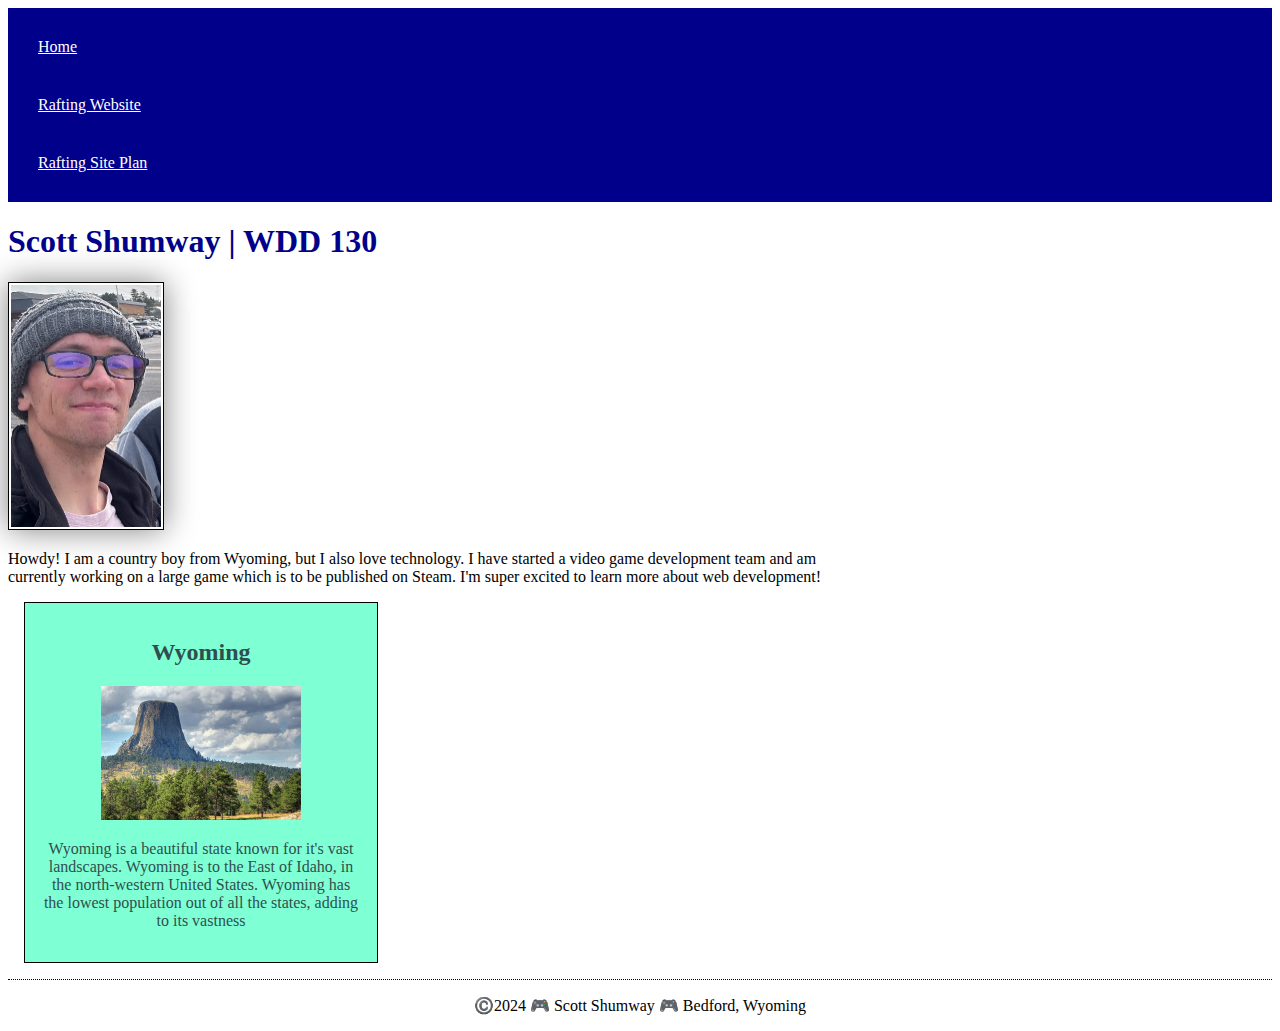
<file: index.html>
<!DOCTYPE html>
<html lang="en-US">
    <head>
        <meta charset="utf-8">
        <meta name="viewport" content="width=device-width,initial-scale=1.0">
        <title>Scott Shumway | WDD 130</title>
        <meta name="description" content="This is the homepage for my work that is done within the WDD130 class at BYU-I. This is the main page, which contains information about myself, Scott Shumway">
        <meta name="author" content="Scott Shumway">
        <link rel="stylesheet" href="styles/styles.css">
    </head>
    <body>
        <header>
            <nav>
                <a href="#">Home</a>
                <a href="wwr/">Rafting Website</a>
                <a href="wwr/site-plan-rafting.html">Rafting Site Plan</a>
            </nav>
        </header>
        <main>
            <h1>Scott Shumway | WDD 130</h1>
            <img src="images/profile.jpg" alt="Hello, my name is Scott Shumway" width="200">
            <p>Howdy! I am a country boy from Wyoming, but I also love technology. I have started a video game 
               development team and am currently working on a large game which is to be published on Steam. I'm 
               super excited to learn more about web development!
            </p>
        </main>
        <aside>
            <h2>Wyoming</h2>
            <img src="images/devils-tower.jpg" alt="Devils Tower, Wyoming" width="300">
            <p>Wyoming is a beautiful state known for it's vast landscapes. Wyoming is to the East of Idaho, in the north-western United States. Wyoming has the lowest population out of all the states, adding to its vastness</p>
        </aside>
        <footer>
            <p>©️2024 🎮 Scott Shumway 🎮 Bedford, Wyoming</p>
        </footer>
    </body>
</html>
</file>
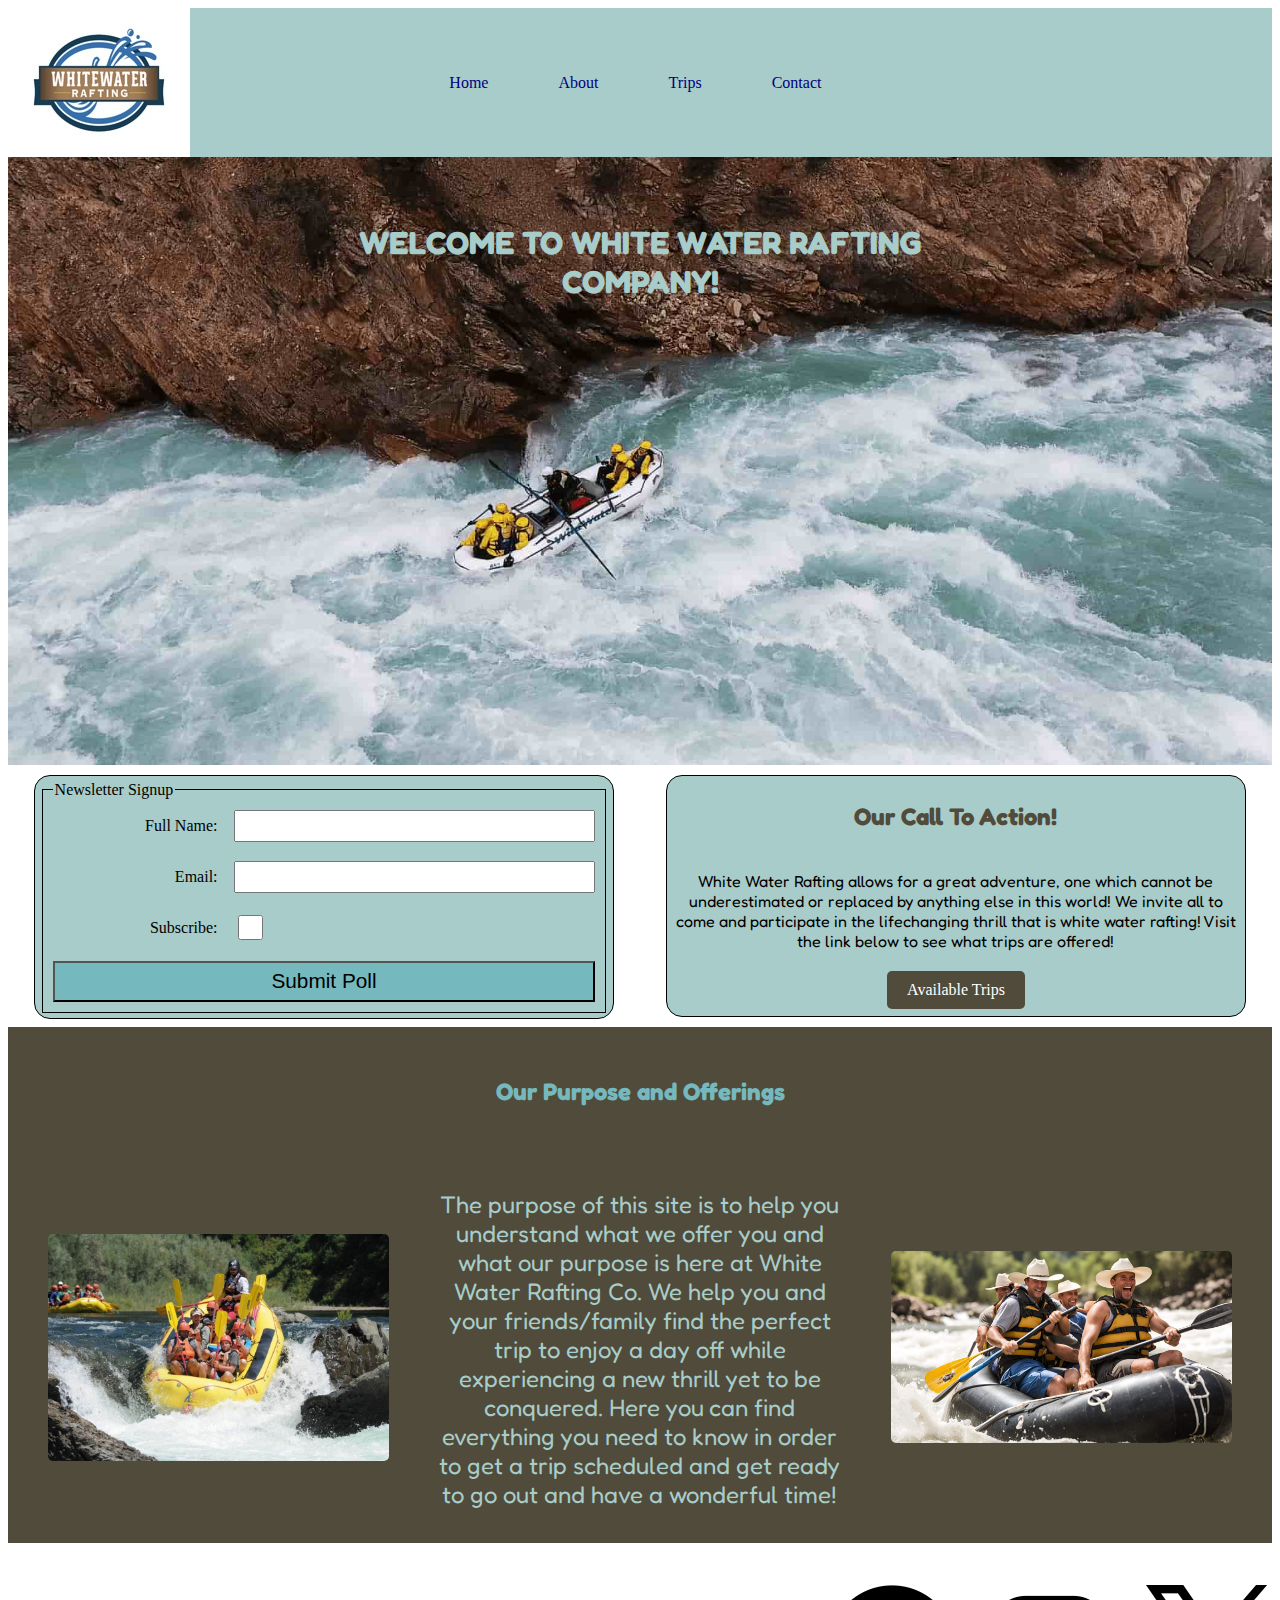
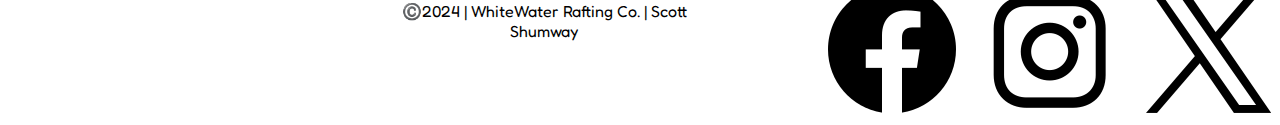
<file: wwr/index.html>
<!DOCTYPE html>
<html lang="en">
<head>
    <meta charset="UTF-8">
    <meta name="viewport" content="width=device-width, initial-scale=1.0">
    <title>Rafting Co. | Home</title>
    <link rel="stylesheet" href="styles/rafting.css">
    <meta name="author" content="Scott Shumway">
    <meta name="description" content="This is the home page for the rafting website">
    <link rel="preconnect" href="https://fonts.googleapis.com">
    <link rel="preconnect" href="https://fonts.gstatic.com" crossorigin>
    <link href="https://fonts.googleapis.com/css2?family=Fredoka:wght@300..700&display=swap" rel="stylesheet">
</head>
<body>
    <header>
        <img class="top" src="images/logo.jpg" alt="Logo">
        <nav class="navigation">
            <a href="index.html">Home</a>
            <a href="about.html">About</a>
            <a href="trips.html">Trips</a>
            <a href="contact.html">Contact</a>
        </nav>
    </header>
    <main>
        <div class="hero">
            <img src="images/index_hero.jpg" alt="Rafting Hero">
            <h1>WELCOME TO WHITE WATER RAFTING COMPANY!</h1>
        </div>
        <div class="divgrid">
            <section>
                <form>
                    <fieldset>
                        <legend>Newsletter Signup</legend>
                        <div class="form-item column2">
                            <label class="normal" for="fullname">Full Name:</label>
                            <input type="text" id="fullname" name="fullname">
                        </div>
                        <div class="form-item column2">
                            <label class="normal" for="useremail">Email:</label>
                            <input type="email" id="useremail" name="useremail">
                        </div>
                        <div class="form-item column2">
                            <label class="normal" for="signup">Subscribe:</label>
                            <input type="checkbox" id="signup" name="signup">
                        </div>
                        <button type="submit">Submit Poll</button>
                    </fieldset>
                </form>
            </section>
            <section class="call">
                <h2>Our Call To Action!</h2>
                <p>White Water Rafting allows for a great adventure, one which cannot be underestimated or replaced
                     by anything else in this world! We invite all to come and participate in the lifechanging thrill
                    that is white water rafting! Visit the link below to see what trips are offered!</p>
                <nav>
                    <a href="trips.html">Available Trips</a>
                </nav>
            </section>
        </div>
        <div>
            <section class="employees">
                <h2>Our Purpose and Offerings</h2>
                <figure>
                    <img src="images/purpose1.jpg" alt="Image 1">
                </figure>
                <section>
                    <p>
                        The purpose of this site is to help you understand what we offer you and what our purpose is
                        here at White Water Rafting Co. We help you and your friends/family find the perfect trip to
                        enjoy a day off while experiencing a new thrill yet to be conquered. Here you can find everything
                        you need to know in order to get a trip scheduled and get ready to go out and have a wonderful time!
                    </p>
                </section>
                <figure>
                    <img src="images/purpose2.jpg" alt="Image 3">
                </figure>
            </section>
        </div>
    </main>
    <footer>
        <p>©️2024 | WhiteWater Rafting Co. | Scott Shumway</p>
        <nav class="sociallinks">
            <a href="https://facebook.com">
                <img src="images/facebook.webp" alt="Facebook">
            </a>
            <a href="https://instagram.com">
                <img src="images/instagram.webp" alt="Instagram">
            </a>
            <a href="https://x.com">
                <img src="images/x.webp" alt="X">
            </a>
        </nav>
    </footer>
</body>
</html>
</file>
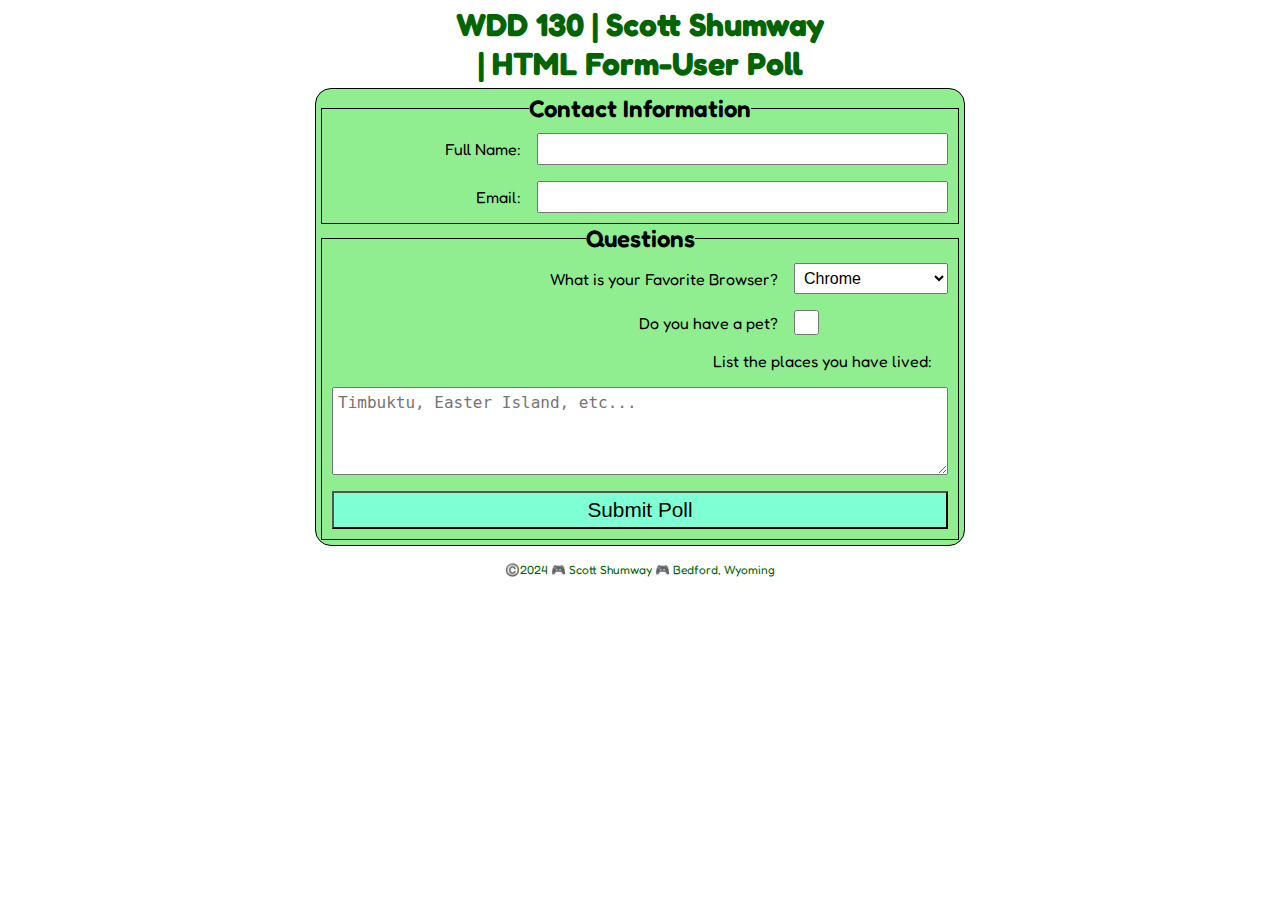
<file: Week05/poll-form.html>
<!DOCTYPE html>
<html lang="en">
<head>
    <meta charset="UTF-8">
    <meta name="viewport" content="width=device-width, initial-scale=1.0">
    <title>WDD 130 | HTML Form-User Poll</title>
    <link rel="stylesheet" href="styles/poll-form.css">
    <link rel="preconnect" href="https://fonts.googleapis.com">
    <link rel="preconnect" href="https://fonts.gstatic.com" crossorigin>
    <link href="https://fonts.googleapis.com/css2?family=Fredoka:wght@300..700&display=swap" rel="stylesheet">
</head>
<body>
    <header>
        <h1>WDD 130 | Scott Shumway | HTML Form-User Poll</h1>
    </header>
    <main>
        <form>
            <fieldset>
                <legend>Contact Information</legend>
                <div class="form-item column2">
                    <label for="fullname">Full Name:</label>
                    <input type="text" id="fullname" name="fullname">
                </div>
                <div class="form-item column2">
                    <label for="useremail">Email:</label>
                    <input type="email" id="useremail" name="useremail">
                </div>
            </fieldset>
            <fieldset>
                <legend>Questions</legend>
                <div class="form-item column1">
                    <label>What is your Favorite Browser?</label>
                    <select id="browser" name="browser">
                        <option value="chrome">Chrome</option>
                        <option value="safari">Safari</option>
                        <option value="firefox">Firefox</option>
                    </select>
                </div>
                <div class="form-item column1">
                    <label for="pet">Do you have a pet?</label>
                    <input type="checkbox" id="pet" name="pet">
                </div>
                <label for="feedback">List the places you have lived:</label>
                <textarea name="feedback" id="feedback" rows="4" placeholder="Timbuktu, Easter Island, etc..."></textarea>
                <button type="submit">Submit Poll</button>
            </fieldset>
        </form>
    </main>
    <footer>
        <p>©️2024 🎮 Scott Shumway 🎮 Bedford, Wyoming</p>
    </footer>
</body>
</html>
</file>
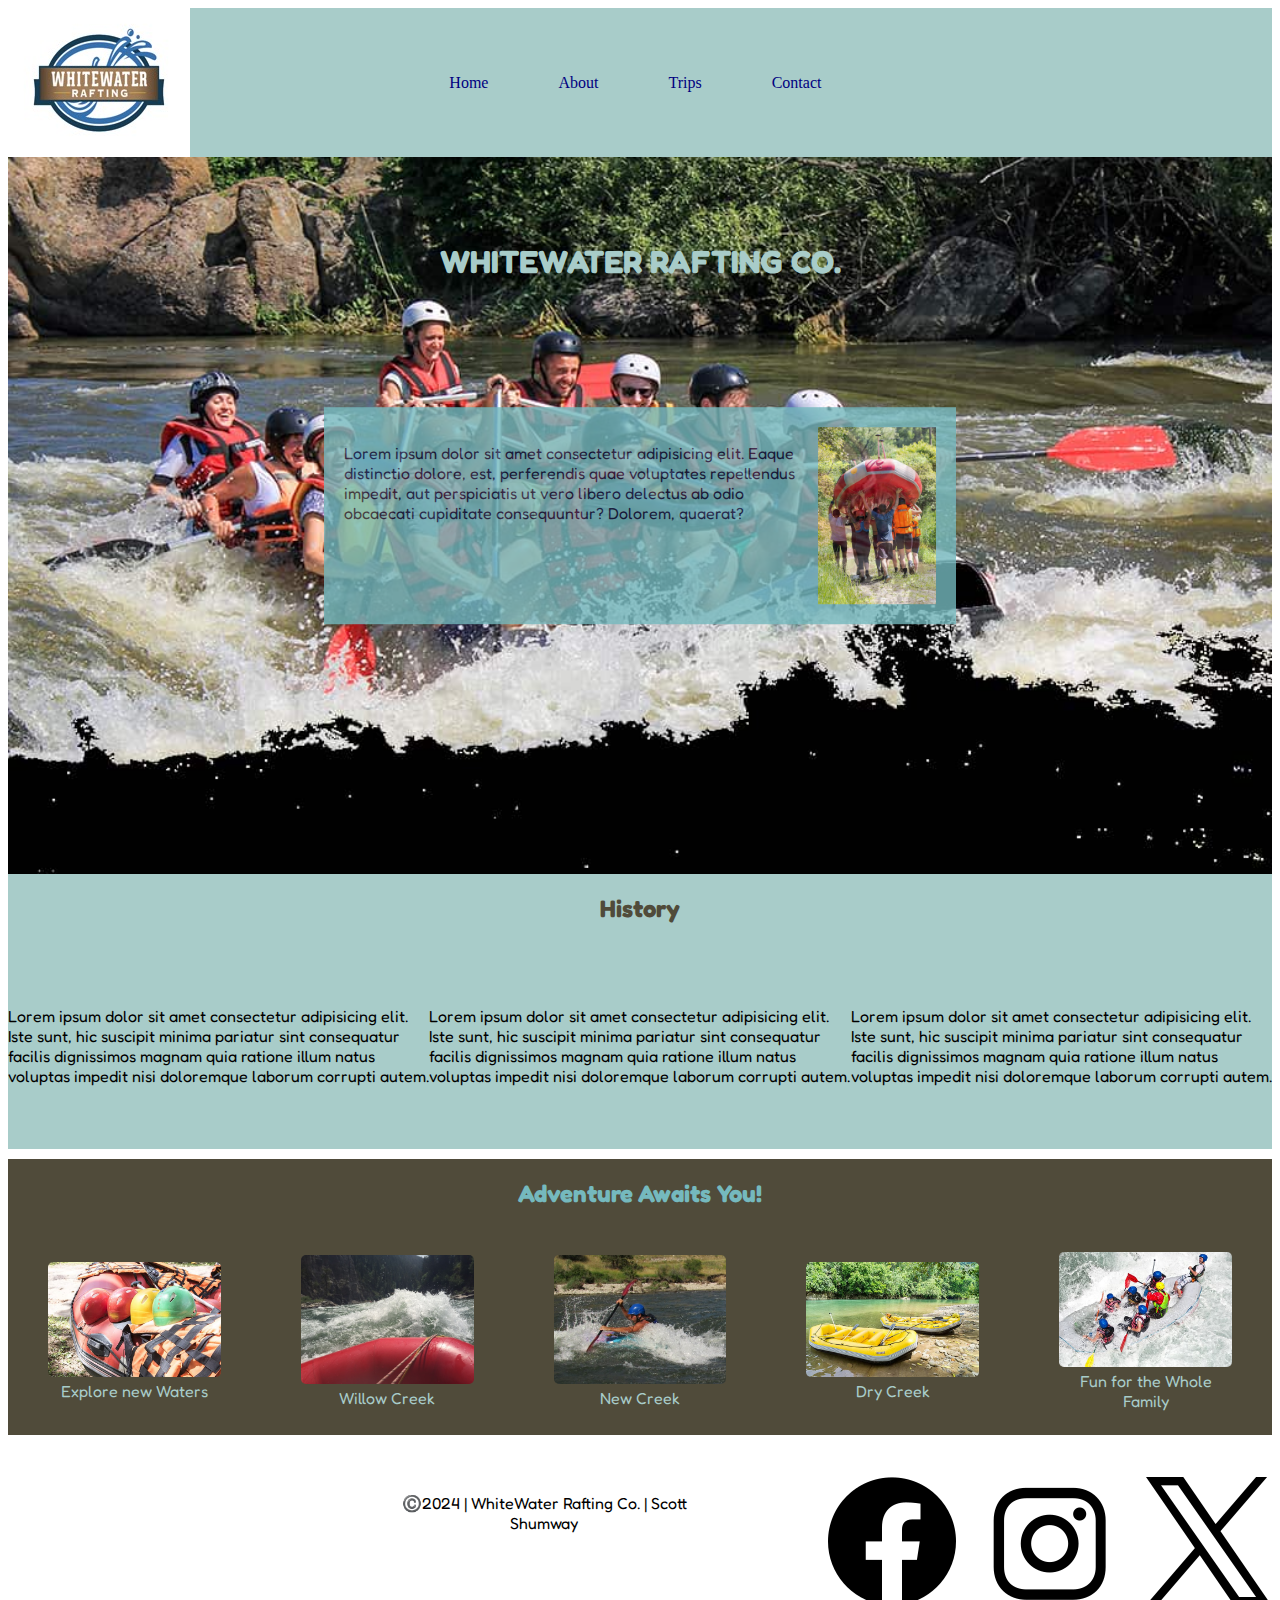
<file: wwr/about.html>
<!DOCTYPE html>
<html lang="en">
<head>
    <meta charset="UTF-8">
    <meta name="viewport" content="width=device-width, initial-scale=1.0">
    <title>Rafting Co. | About Us</title>
    <link rel="stylesheet" href="styles/rafting.css">
    <meta name="author" content="Scott Shumway">
    <meta name="description" content="This is the about us page for the rafting website">
    <link rel="preconnect" href="https://fonts.googleapis.com">
    <link rel="preconnect" href="https://fonts.gstatic.com" crossorigin>
    <link href="https://fonts.googleapis.com/css2?family=Fredoka:wght@300..700&display=swap" rel="stylesheet">
</head>
<body>
    <header>
        <img class="top" src="images/logo.jpg" alt="Logo">
        <nav class="navigation">
            <a href="index.html">Home</a>
            <a href="about.html">About</a>
            <a href="trips.html">Trips</a>
            <a href="contact.html">Contact</a>
        </nav>
    </header>
    <main>
        <div class="hero">
            <img src="images/truehero.jpg" alt="Rafting Location">
            <h1>WHITEWATER RAFTING CO.</h1>
            <article class="profile">
                <img src="images/worker.jpg" alt="Rafting Team">
                <p>Lorem ipsum dolor sit amet consectetur adipisicing elit. Eaque distinctio dolore, est, perferendis quae voluptates repellendus impedit, aut perspiciatis ut vero libero delectus ab odio obcaecati cupiditate consequuntur? Dolorem, quaerat?</p>
            </article>
        </div>
        <section class="history">
            <h2>History</h2>
            <p>Lorem ipsum dolor sit amet consectetur adipisicing elit. Iste sunt, hic suscipit minima pariatur sint consequatur facilis dignissimos magnam quia ratione illum natus voluptas impedit nisi doloremque laborum corrupti autem.</p>
            <p>Lorem ipsum dolor sit amet consectetur adipisicing elit. Iste sunt, hic suscipit minima pariatur sint consequatur facilis dignissimos magnam quia ratione illum natus voluptas impedit nisi doloremque laborum corrupti autem.</p>
            <p>Lorem ipsum dolor sit amet consectetur adipisicing elit. Iste sunt, hic suscipit minima pariatur sint consequatur facilis dignissimos magnam quia ratione illum natus voluptas impedit nisi doloremque laborum corrupti autem.</p>
        </section>
        <section class="adventure">
            <h2>Adventure Awaits You!</h2>
            <figure>
                <img src="images/image1.jpg" alt="Image 1">
                <figcaption>Explore new Waters</figcaption>
            </figure>
            <figure>
                <img src="images/image2.jpg" alt="Image 2">
                <figcaption>Willow Creek</figcaption>
            </figure>
            <figure>
                <img src="images/image3.jpg" alt="Image 3">
                <figcaption>New Creek</figcaption>
            </figure>
            <figure>
                <img src="images/image4.jpg" alt="Image 4">
                <figcaption>Dry Creek</figcaption>
            </figure>
            <figure>
                <img src="images/image5.jpg" alt="Image 5">
                <figcaption>Fun for the Whole Family</figcaption>
            </figure>
        </section>
    </main>
    <footer>
        <p>©️2024 | WhiteWater Rafting Co. | Scott Shumway</p>
        <nav class="sociallinks">
            <a href="https://facebook.com">
                <img src="images/facebook.webp" alt="Facebook">
            </a>
            <a href="https://instagram.com">
                <img src="images/instagram.webp" alt="Instagram">
            </a>
            <a href="https://x.com">
                <img src="images/x.webp" alt="X">
            </a>
        </nav>
    </footer>
</body>
</html>
</file>
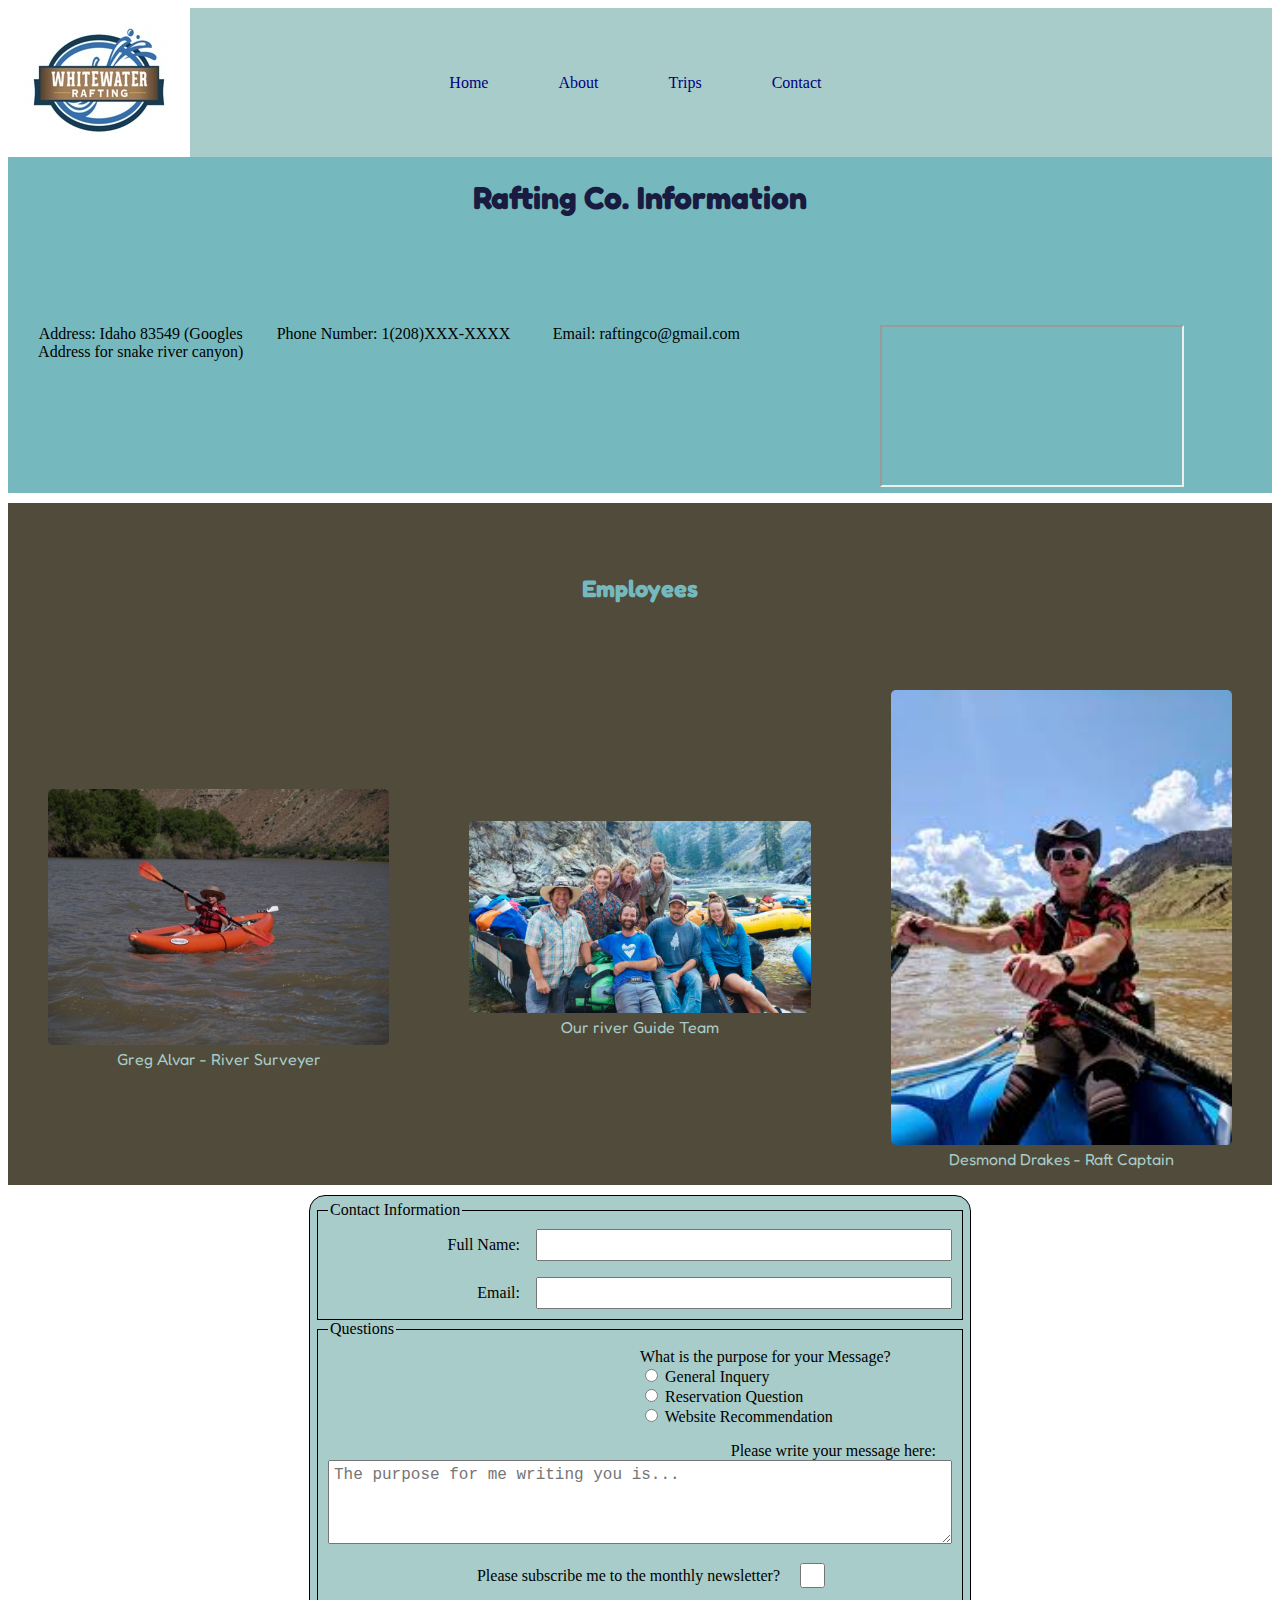
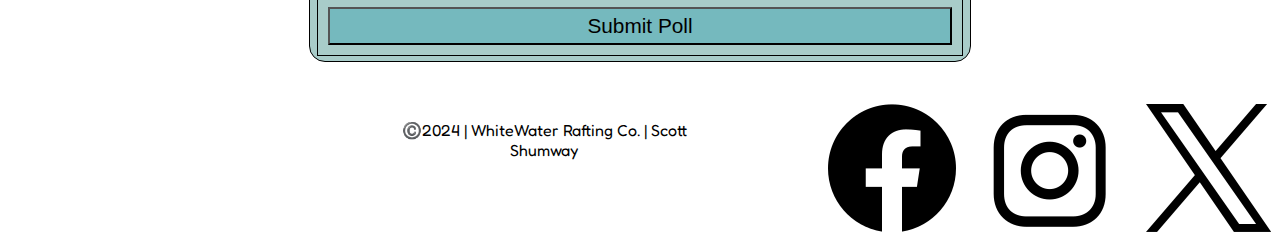
<file: wwr/contact.html>
<!DOCTYPE html>
<html lang="en">
<head>
    <meta charset="UTF-8">
    <meta name="viewport" content="width=device-width, initial-scale=1.0">
    <title>Rafting Co. | Contact Us</title>
    <link rel="stylesheet" href="styles/rafting.css">
    <meta name="author" content="Scott Shumway">
    <meta name="description" content="This is the contacts page for the rafting website">
    <link rel="preconnect" href="https://fonts.googleapis.com">
    <link rel="preconnect" href="https://fonts.gstatic.com" crossorigin>
    <link href="https://fonts.googleapis.com/css2?family=Fredoka:wght@300..700&display=swap" rel="stylesheet">
</head>
<body>
    <header>
        <img class="top" src="images/logo.jpg" alt="Logo">
        <nav class="navigation">
            <a href="index.html">Home</a>
            <a href="about.html">About</a>
            <a href="trips.html">Trips</a>
            <a href="contact.html">Contact</a>
        </nav>
    </header>
    <main>
        <section class="info">
            <h1>Rafting Co. Information</h1>
            <div>Address: Idaho 83549 (Googles Address for snake river canyon)</div>
            <div>Phone Number: 1(208)XXX-XXXX</div>
            <div>Email: raftingco@gmail.com</div>
            <div class="map">
                <iframe src="https://www.google.com/maps/embed?pb=!1m18!1m12!1m3!1d35169.203477309!2d-116.50647465328291!3d45.582315581406704!2m3!1f0!2f0!3f0!3m2!1i1024!2i768!4f13.1!3m3!1m2!1s0x54a132edd14a01f3%3A0xf60a092ead913afd!2sSnake%20River%20Canyon!5e0!3m2!1sen!2sus!4v1733443985132!5m2!1sen!2sus"></iframe>
            </div>
        </section>
        <section class="employees">
            <h2>Employees</h2>
            <figure>
                <img src="images/desmond.jpg" alt="Image 1">
                <figcaption>Greg Alvar - River Surveyer</figcaption>
            </figure>
            <figure>
                <img src="images/guides.jpg" alt="Image 2">
                <figcaption>Our river Guide Team</figcaption>
            </figure>
            <figure>
                <img src="images/Greg.jpg" alt="Image 3">
                <figcaption>Desmond Drakes - Raft Captain</figcaption>
            </figure>
        </section>
        <section class="inputform">
            <form>
                <fieldset>
                    <legend>Contact Information</legend>
                    <div class="form-item column2">
                        <label class="normal" for="fullname">Full Name:</label>
                        <input type="text" id="fullname" name="fullname">
                    </div>
                    <div class="form-item column2">
                        <label class="normal" for="useremail">Email:</label>
                        <input type="email" id="useremail" name="useremail">
                    </div>
                </fieldset>
                <fieldset>
                    <legend>Questions</legend>
                    <div class="rad">
                        <label>What is the purpose for your Message?</label><br>
                        <input type="radio" id="general" name="purpose" value="General Inquery">
                        <label>General Inquery</label><br>
                        <input type="radio" id="reservation" name="purpose" value="Reservation Question">
                        <label>Reservation Question</label><br>
                        <input type="radio" id="website" name="purpose" value="Website Recommendation">
                        <label>Website Recommendation</label><br>
                    </div>
                    <div class="form-item">
                        <label class="normal" for="feedback">Please write your message here:</label>
                        <textarea name="feedback" id="feedback" rows="4" placeholder="The purpose for me writing you is..."></textarea>
                    </div>
                    <div class="form-item column1">
                        <label class="normal" for="newsletter">Please subscribe me to the monthly newsletter?</label>
                        <input type="checkbox" id="newsletter" name="newsletter">
                    </div>
                    <button type="submit">Submit Poll</button>
                </fieldset>
            </form>
        </section>
    </main>
    <footer>
        <p>©️2024 | WhiteWater Rafting Co. | Scott Shumway</p>
        <nav class="sociallinks">
            <a href="https://facebook.com">
                <img src="images/facebook.webp" alt="Facebook">
            </a>
            <a href="https://instagram.com">
                <img src="images/instagram.webp" alt="Instagram">
            </a>
            <a href="https://x.com">
                <img src="images/x.webp" alt="X">
            </a>
        </nav>
    </footer>
</body>
</html>
</file>
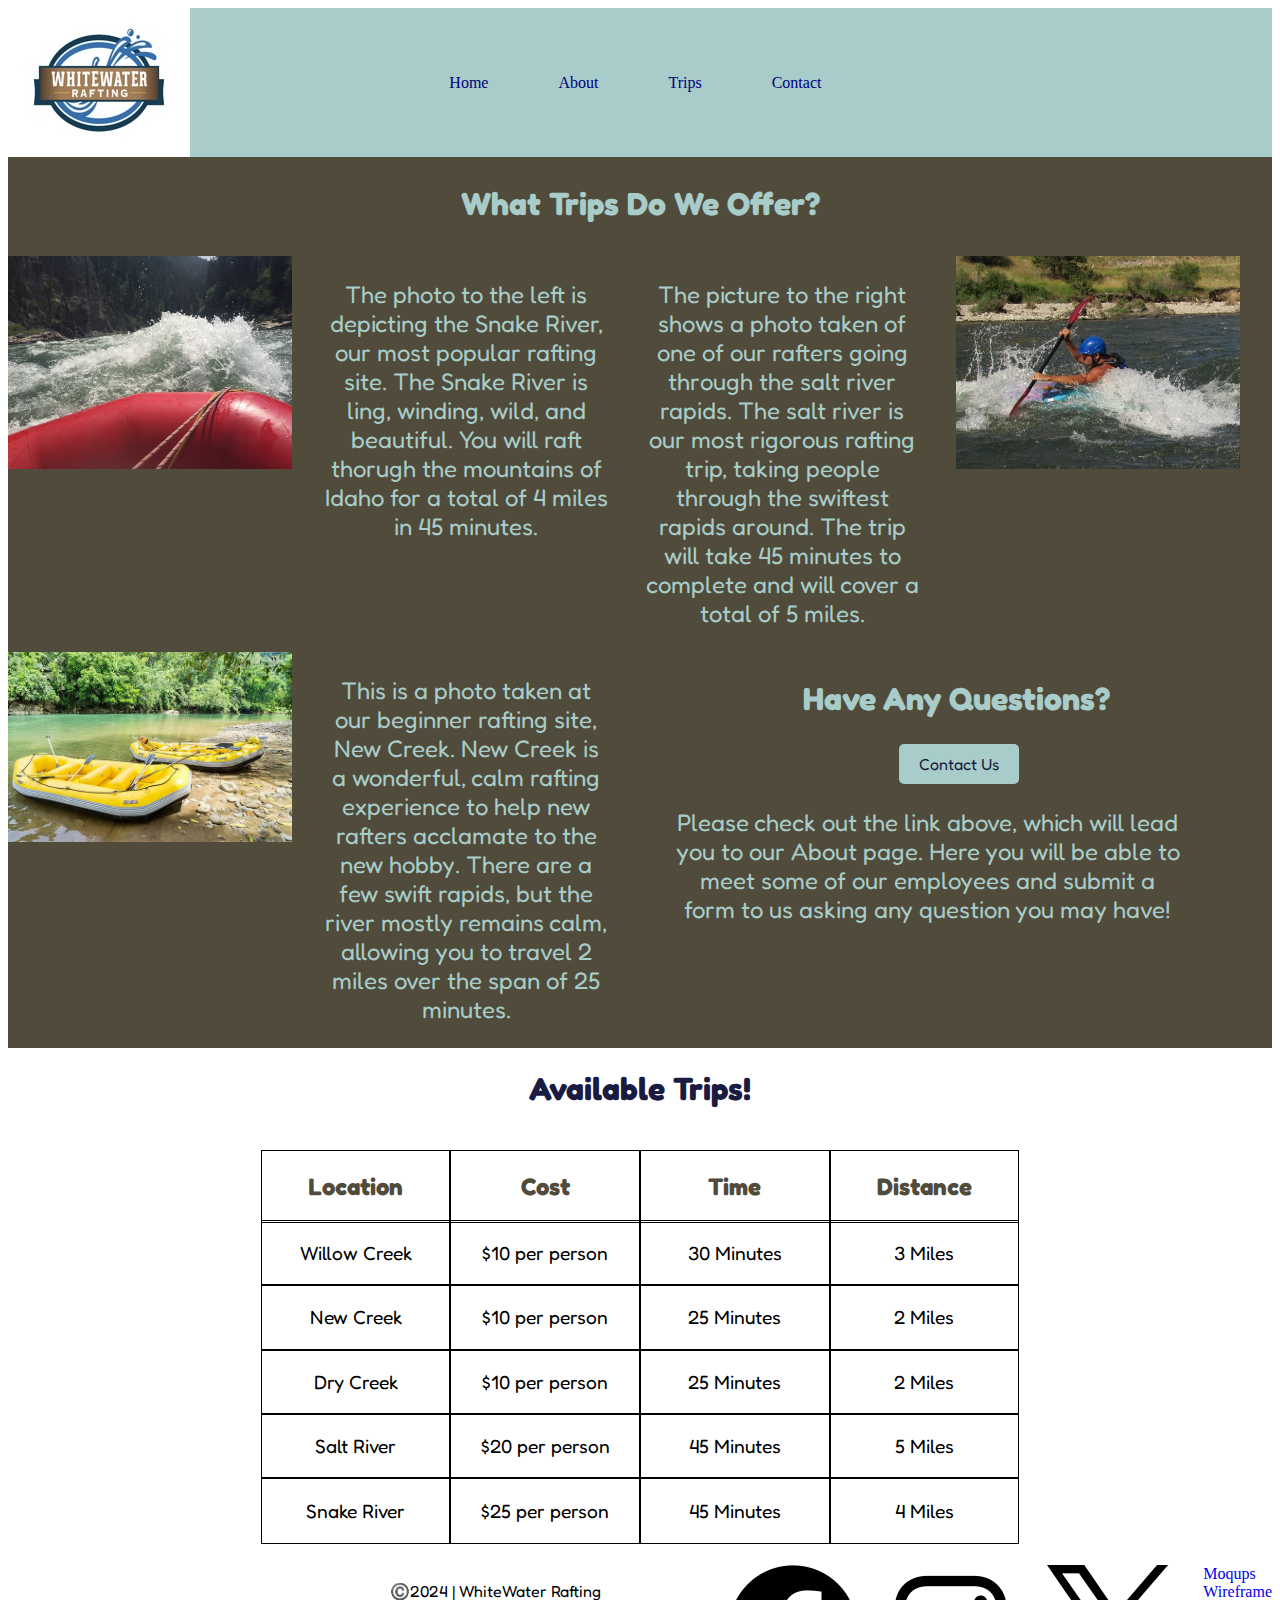
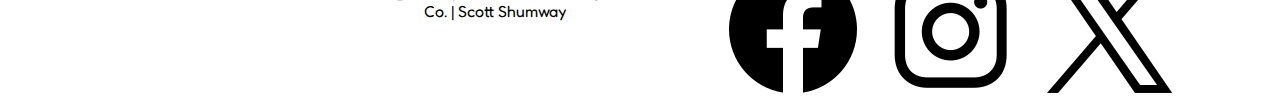
<file: wwr/trips.html>
<!DOCTYPE html>
<html lang="en">
<head>
    <meta charset="UTF-8">
    <meta name="viewport" content="width=device-width, initial-scale=1.0">
    <title>Rafting Co. | Trips</title>
    <link rel="stylesheet" href="styles/rafting.css">
    <meta name="author" content="Scott Shumway">
    <meta name="description" content="This is the trips page for the rafting website">
    <link rel="preconnect" href="https://fonts.googleapis.com">
    <link rel="preconnect" href="https://fonts.gstatic.com" crossorigin>
    <link href="https://fonts.googleapis.com/css2?family=Fredoka:wght@300..700&display=swap" rel="stylesheet">
</head>
<body>
    <header>
        <img class="top" src="images/logo.jpg" alt="Logo">
        <nav class="navigation">
            <a href="index.html">Home</a>
            <a href="about.html">About</a>
            <a href="trips.html">Trips</a>
            <a href="contact.html">Contact</a>
        </nav>
    </header>
    <main>
        <div class="action">
            <h2>What Trips Do We Offer?</h2>
            <img src="images/image2.jpg" alt="Image 1">
            <p>The photo to the left is depicting the Snake River, our most popular rafting site. The Snake River is ling, winding, wild, and beautiful. You will raft thorugh the mountains of Idaho for a total of 4 miles in 45 minutes.</p>
            <p>The picture to the right shows a photo taken of one of our rafters going through the salt river rapids. The salt river is our most rigorous rafting trip, taking people through the swiftest rapids around. The trip will take 45 minutes to complete and will cover a total of 5 miles.</p>
            <img src="images/image3.jpg" alt="Image 1">
            <img src="images/image4.jpg" alt="Image 1">
            <p>This is a photo taken at our beginner rafting site, New Creek. New Creek is a wonderful, calm rafting experience to help new rafters acclamate to the new hobby. There are a few swift rapids, but the river mostly remains calm, allowing you to travel 2 miles over the span of 25 minutes.</p>
            <section class="about_link">
                <h2>Have Any Questions?</h2>
                <div>
                    <nav>
                        <a href="contact.html">Contact Us</a>
                    </nav>
                </div>
                <p>Please check out the link above, which will lead you to our About page. Here you will be able to meet some of our employees and submit a form to us asking any question you may have!</p>
            </section>
        </div>
        <section class="trips">
            <h1>Available Trips!</h1>
            <div class="trip_table">
                <h2>Location</h2>
                <h2>Cost</h2>
                <h2>Time</h2>
                <h2>Distance</h2>

                <p>Willow Creek</p>
                <p>$10 per person</p>
                <p>30 Minutes</p>
                <p>3 Miles</p>

                <p>New Creek</p>
                <p>$10 per person</p>
                <p>25 Minutes</p>
                <p>2 Miles</p>

                <p>Dry Creek</p>
                <p>$10 per person</p>
                <p>25 Minutes</p>
                <p>2 Miles</p>

                <p>Salt River</p>
                <p>$20 per person</p>
                <p>45 Minutes</p>
                <p>5 Miles</p>

                <p>Snake River</p>
                <p>$25 per person</p>
                <p>45 Minutes</p>
                <p>4 Miles</p>

            </div>
        </section>
    </main>
    <footer>
        <p>©️2024 | WhiteWater Rafting Co. | Scott Shumway</p>
        <nav class="sociallinks">
            <a href="https://facebook.com">
                <img src="images/facebook.webp" alt="Facebook">
            </a>
            <a href="https://instagram.com">
                <img src="images/instagram.webp" alt="Instagram">
            </a>
            <a href="https://x.com">
                <img src="images/x.webp" alt="X">
            </a>
            <a href="https://app.moqups.com/EM5vCwxwPU1HGFcGWeXg48VwBepRqqAm/view/page/a8b49fd9f">Moqups Wireframe</a>
        </nav>
    </footer>
</body>
</html>
</file>
<file: styles/styles.css>
:root {
    --black_color: black;
    --border_width: 1px;
    --common_margin: 1rem;
}



nav {
    background-color: darkblue;
    padding: 10px;
}

nav a {
    color: white;
    display: block;
    padding: 20px;
}

h1 {
    color: darkblue;
}

main img {
    width: 150px;
    height: auto;
    border: var(--border_width) solid var(--black_color);
    padding: 2px;
    box-shadow: 0 0 30px gray;
}

p {
    padding: 0;
}

main {
    max-width: 840px;
}

aside {
    width: 20rem;
    margin: var(--common_margin);
    border: 0.1px solid var(--black_color);
    padding: 1rem;
    background-color: aquamarine;
    color: darkslategrey;
    text-align: center;
}

aside img {
    width: 200px;
    height: auto;
}

footer {
    margin-top: var(--common_margin);
    border-top: var(--border_width) dotted var(--black_color);
    text-align: center;
}
</file>
<file: wwr/styles/rafting.css>
:root {
    --main_color: #75b9be;
    --secondary_color: #a8ccc9;
    --tertiary_color: #504b3a;
    --quaternary_color: #1a1b41;
    --main_font: "Fredoka";
    --header_font: "Fredoka";
}

section {
    margin-bottom: 10px;
}

header {
    display: grid;
    grid-template-columns: 1fr 2fr;
    align-items: center;
    background-color: var(--secondary_color);
}

.navigation {
    display: flex;
    list-style: none;
}

.navigation a {
	display: block;
	color: navy;
	padding: 20px;
	text-decoration: none;
}

nav {
    display: flex;
    gap: 30px;
}

.top img {
    align-self: center;
}

.hero {
    position: relative;  /* Make sure the .hero container is relative for positioning child elements */
    width: 100%;
    height: auto;  /* Adjust the height based on your design requirements */
}

.hero h1 {
    color: var(--secondary_color);
    position: absolute;
    top: 10%;
    left: 50%;
    transform: translate(-50%, -20%);
    z-index: 100;
    text-align: center;
}

.hero img {
    display: block;
    width: 100%;
    height: auto;
}

.hero article {
    position: absolute;  /* Absolutely position the article on top of the image */
    top: 50%;  /* Adjust this value to place the article where you want */
    left: 50%;  /* Center horizontally */
    transform: translate(-50%, -50%);  /* Center the article both horizontally and vertically */
    color: var(--quaternary_color);
    background-color: var(--main_color);
    padding: 20px;
    opacity: .8;
    z-index: 10;  /* Ensure the article stays on top of the image */
}

.profile img {
    display: block;
    width: 20%;
    height: auto;
    float: right;
    opacity: 1;
}

h1 {
    font-family: var(--header_font);
    font-weight: bold;
    color: var(--quaternary_color);
}

h2 {
    font-family: var(--header_font);
    font-weight: bold;
    color: var(--tertiary_color);
}

p {
    font-family: var(--main_font);
}

footer {
    display: flex;
    width: 100%;
    padding-top: 2rem;
}

footer p {
    text-align: center;
    padding-right: 10%;
    padding-left: 30%;
}

.sociallinks a {
    text-decoration: none;
    align-items: end;
    justify-content: space-between;
}

.history {
    display: grid;
    grid-template-columns: 1fr 1fr 1fr;
    grid-template-rows: 1fr 3fr;
    align-items: center;
    background-color: var(--secondary_color);
}

.history h2{
    grid-column: 1 / -1;
    text-align: center;
}

.adventure, .employees{
    display: grid;
    grid-template-columns: 1fr 1fr 1fr 1fr 1fr;
    grid-template-rows: 1fr 3fr;
    align-items: center;
    background-color: var(--tertiary_color);
}

.adventure h2, .employees h2 {
    grid-column: 1 / -1;
    text-align: center;
    color: var(--main_color);
}

.adventure img, .employees img {
    width: 100%;
    height: auto;
    border-radius: 5px;
}

.adventure figcaption, .employees figcaption{
    text-align: center;
    font-family: var(--header_font);
    color: var(--secondary_color)
}

/* CSS for the contact.html file */
.info {
    background-color: var(--main_color);
    display: grid;
    grid-template-columns: 1fr 1fr 1fr 2fr;
    grid-template-rows: 1fr 1fr;
    text-align: center;
    padding-bottom: 10px;
}

.info h1{
    text-align: center;
    color: var(--quaternary_color);
    grid-column: 1 / -1;
}

.info div {
    padding-left: 5%;
    padding-top: 5px;
}

.map div {
    padding-left: 5%;
    padding-top: 5px;
    grid-column: 2 / -1;
    grid-row: 2 / -1;
    height: 100%;
    width: auto;
}

iframe {
    grid-column: 2 / -1;
    grid-row: 2 / -1;
    height: 100%;
    width: auto;
}

.employees section {
    padding-top: 10px;
}

.employees{
    display: grid;
    grid-template-columns: 1fr 1fr 1fr;
    grid-template-rows: 1fr 3fr;
    align-items: center;
    background-color: var(--tertiary_color);
}

/* Form */

form {
    width: 650px;
    margin: 0 auto;
    padding: 5px;
    border: 1px solid black;
    border-radius: 1rem;
    background-color: var(--secondary_color);
    display: grid;
}

fieldset {
    display: grid;
    grid-gap: 1rem;
    border: 1px solid black;
    padding: 10px;
}

.normal legend {
    font-size: 1.5rem;
    font-weight: 600;
}

label {
    text-align: right;
    padding-right: 1rem;
}

input, select, textarea {
    padding: 5px;
    font-size: 1rem;
}

input[type="checkbox"] {
    width: 25px;
    height: 25px;
    vertical-align: bottom;
}

button {
    padding: 5px;
    font-size: 1.3rem;
    background-color: var(--main_color);
}

button:hover {
    background-color: var(--quaternary_color);
}

.form-item {
    display: grid;
    align-items: center;
}

.column1 {
    grid-template-columns: 3fr 1fr;
}

.column2 {
    grid-template-columns: 1fr 2fr;
}

.rad {
    text-align: left;
    display: inline;
    padding-left: 50%;
}

.divgrid {
    display: grid;
    grid-template-columns: 1fr 1fr;
    padding-top: 10px;
    padding-bottom: 10px;
}

.divgrid form {
    width: 90%;
    margin: 0 auto;
    padding: 5px;
    border: 1px solid black;
    border-radius: 1rem;
    background-color: var(--secondary_color);
    display: grid;
    height: 100%;
}

.call {
    text-align: center;
    width: 90%;
    margin: 0 auto;
    padding: 5px;
    border: 1px solid black;
    border-radius: 1rem;
    background-color: var(--secondary_color);
    display: grid;
    place-items: center;
    height: 95%;
}

.call nav a {
    display: inline-block; 
    padding: 10px 20px; 
    background-color: var(--tertiary_color);
    color: white;
    text-decoration: none;
    border-radius: 5px;
    text-align: center;
}

.employees p {
    color: var(--secondary_color);
    font-family: var(--main_font);
    font-size: x-large;
    text-align: center;
}

.action {
    background-color: var(--tertiary_color);
    display: grid;
    grid-template-columns: 1fr 1fr 1fr 1fr;
    grid-template-rows: 1fr 4fr 4fr;
    text-align: center;
}

.action h2 {
    color: var(--secondary_color);
    text-align: center;
    grid-column: 1/-1;
    font-size: xx-large;
}

.action img, .action p {
    width: 90%;
    height: auto;
    color: var(--secondary_color);
    font-size: x-large;
}

.about_link {
    text-align: center;
    grid-column: -3/-1;
    padding-left: 5%;
    padding-right: 5%;
}

.about_link section{
    text-align: center;
}

.action div {
    text-align: center;
    padding-left: 40%;
}

.action nav a {
    padding: 10px 20px; 
    font-family: var(--main_font);
    background-color: var(--secondary_color);
    color: var(--quaternary_color);
    text-decoration: none;
    border-radius: 5px;
    text-align: center;
}

.trip_table {
    display: grid;
    grid-template-columns: repeat(4, 1fr);
    padding-left: 20%;
    padding-right: 20%;
}

.trip_table > *{
    border: 1px solid black;
    height: 100%;
    display: flex;
    align-items: center;
    justify-content: center;
}

.trips {
    text-align: center;
    font-family: var(--main_font);
}

.trips p {
    font-size: larger;
}
</file>
<file: Week05/styles/poll-form.css>
:root {
    --base_font: "Fredoka";
}

* {
    margin: 0;
    padding: 0;
    box-sizing: border-box;
}

body {
    font-family: var(--base_font);
    text-align: center;
}

header {
    margin: 0 auto;
    width: 30%;
    padding: 5px;
    text-align: center;
}

h1 {
    font-size: 2rem;
    color: darkgreen;
}

form {
    width: 650px;
    margin: 0 auto;
    padding: 5px;
    border: 1px solid black;
    border-radius: 1rem;
    background-color: lightgreen;
    display: grid;
}

fieldset {
    display: grid;
    grid-gap: 1rem;
    border: 1px solid black;
    padding: 10px;
}

legend {
    font-size: 1.5rem;
    font-weight: 600;
}

label {
    text-align: right;
    padding-right: 1rem;
}

input, select, textarea {
    padding: 5px;
    font-size: 1rem;
}

input[type="checkbox"] {
    width: 25px;
    height: 25px;
    vertical-align: bottom;
}

button {
    padding: 5px;
    font-size: 1.3rem;
    background-color: aquamarine;
}

button:hover {
    background-color: darkolivegreen;
}

footer {
    text-align: center;
    color: darkgreen;
    padding: 1rem;
    font-size: 0.75rem;
}

.form-item {
    display: grid;
    align-items: center;
}

.column1 {
    grid-template-columns: 3fr 1fr;
}

.column2 {
    grid-template-columns: 1fr 2fr;
}
</file>
